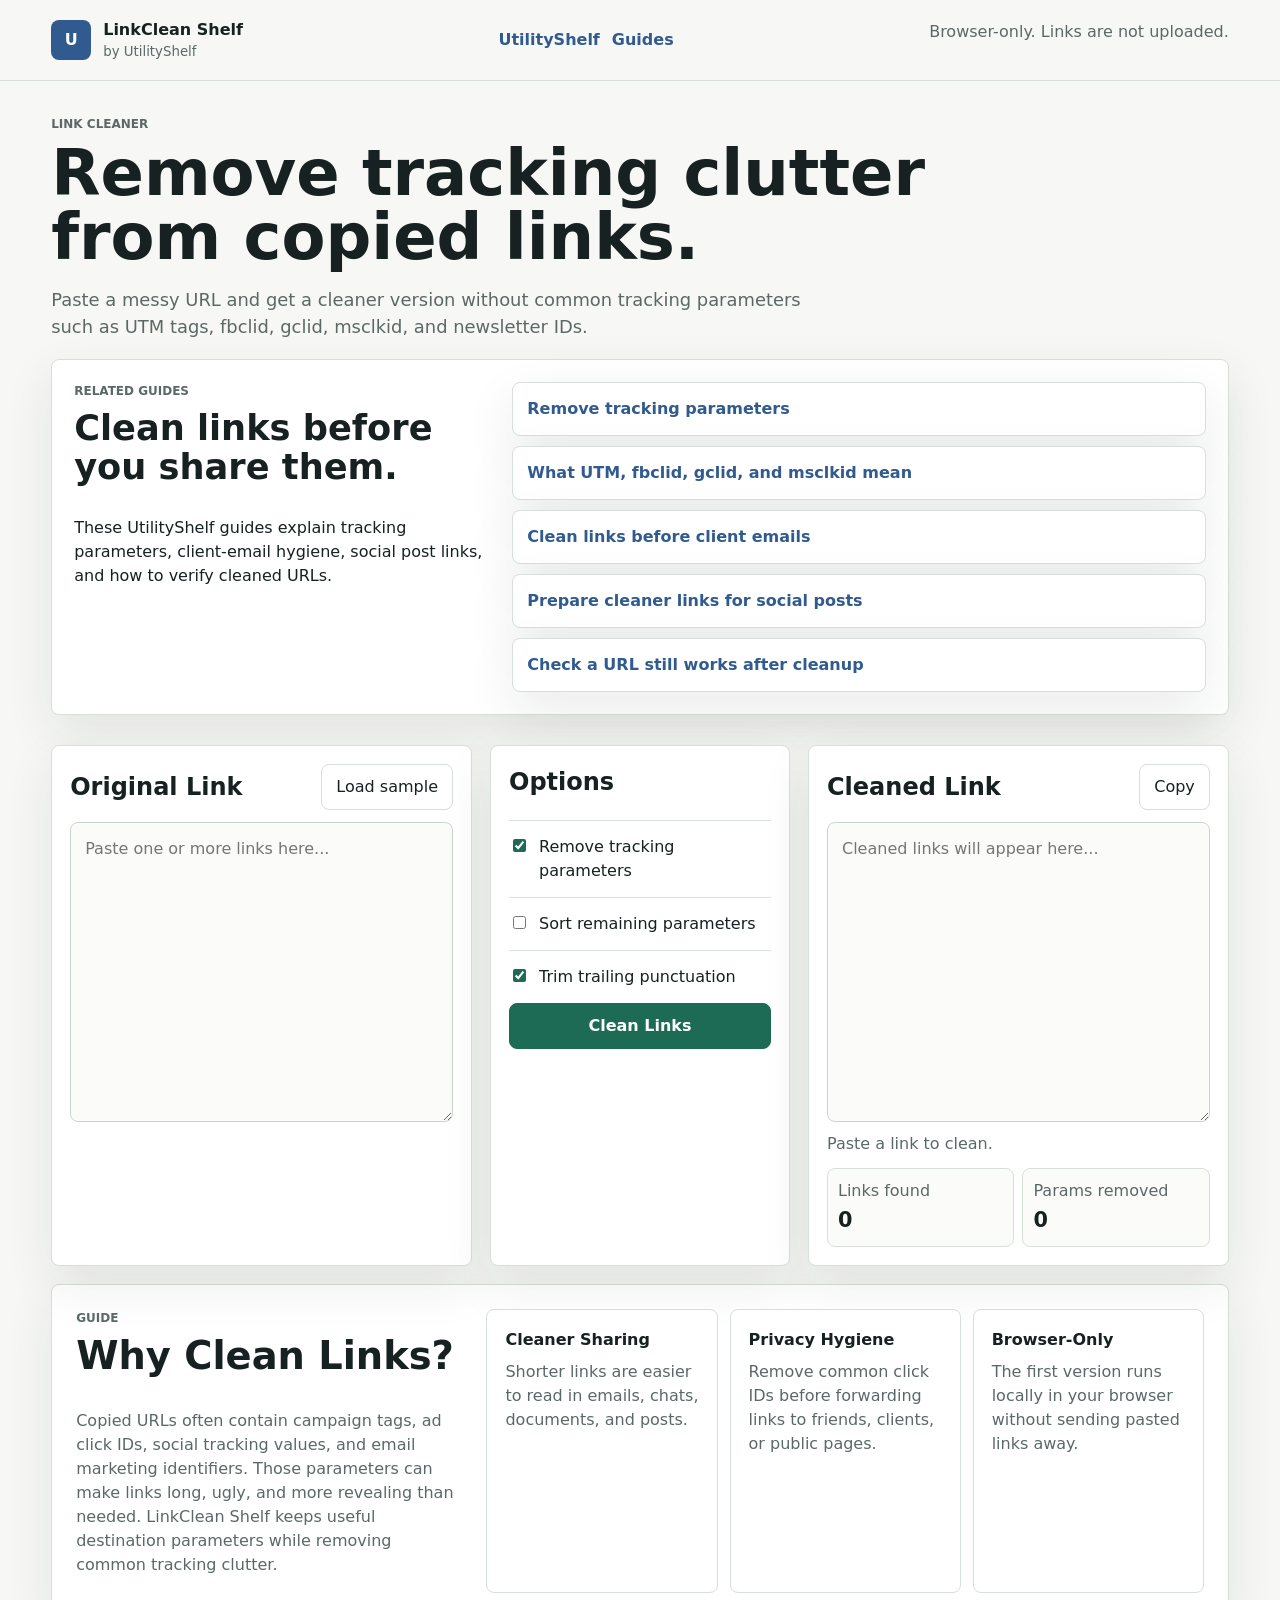
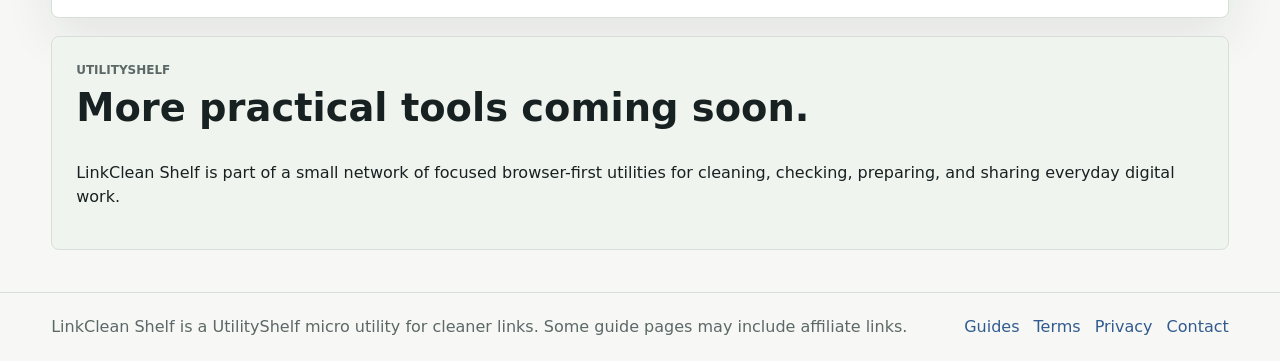
<file: index.html>
<!doctype html>
<html lang="en">
  <head>
    <meta charset="utf-8">
    <meta name="viewport" content="width=device-width, initial-scale=1">
    <title>LinkClean Shelf | Private Tracking Link Cleaner</title>
    <meta
      name="description"
      content="Clean tracking parameters from copied URLs in your browser before sharing links."
    >
    <meta property="og:title" content="LinkClean Shelf">
    <meta
      property="og:description"
      content="A browser-only UtilityShelf micro tool for cleaning tracking links before sharing."
    >
    <meta property="og:type" content="website">
    <meta property="og:url" content="https://linkclean.utilityshelf.site/">
    <link rel="canonical" href="https://linkclean.utilityshelf.site/">
    <link rel="stylesheet" href="styles.css?v=20260528-mvp1">
    <script type="application/ld+json">
      {
        "@context": "https://schema.org",
        "@type": "WebApplication",
        "name": "LinkClean Shelf",
        "applicationCategory": "ProductivityApplication",
        "operatingSystem": "Any",
        "url": "https://linkclean.utilityshelf.site/",
        "description": "A browser-only link cleaner for removing common tracking parameters before sharing URLs.",
        "offers": {
          "@type": "Offer",
          "price": "0",
          "priceCurrency": "GBP"
        }
      }
    </script>
  </head>
  <body>
    <header class="site-header">
      <a class="brand" href="#" aria-label="LinkClean Shelf home">
        <span class="brand-mark">U</span>
        <span>
          <strong>LinkClean Shelf</strong>
          <small>by UtilityShelf</small>
        </span>
      </a>
      <nav aria-label="Main">
        <a href="https://utilityshelf.site/">UtilityShelf</a>
        <a href="https://utilityshelf.site/guides">Guides</a>
      </nav>
      <p class="privacy-note">Browser-only. Links are not uploaded.</p>
    </header>

    <main>
      <section class="intro" aria-labelledby="page-title">
        <p class="eyebrow">Link cleaner</p>
        <h1 id="page-title">Remove tracking clutter from copied links.</h1>
        <p class="lede">
          Paste a messy URL and get a cleaner version without common tracking
          parameters such as UTM tags, fbclid, gclid, msclkid, and newsletter IDs.
        </p>
      </section>

      <section class="guide-links" aria-labelledby="guide-links-title">
        <div>
          <p class="eyebrow">Related guides</p>
          <h2 id="guide-links-title">Clean links before you share them.</h2>
          <p>
            These UtilityShelf guides explain tracking parameters, client-email hygiene,
            social post links, and how to verify cleaned URLs.
          </p>
        </div>
        <div class="guide-link-grid">
          <a href="https://utilityshelf.site/guides/remove-tracking-parameters">Remove tracking parameters</a>
          <a href="https://utilityshelf.site/guides/utm-fbclid-gclid-msclkid">What UTM, fbclid, gclid, and msclkid mean</a>
          <a href="https://utilityshelf.site/guides/clean-links-client-emails">Clean links before client emails</a>
          <a href="https://utilityshelf.site/guides/clean-links-social-posts">Prepare cleaner links for social posts</a>
          <a href="https://utilityshelf.site/guides/check-url-after-removing-tracking">Check a URL still works after cleanup</a>
        </div>
      </section>

      <section class="tool" aria-label="Link cleaning tool">
        <div class="panel">
          <div class="panel-heading">
            <h2>Original Link</h2>
            <button class="text-button" id="sampleButton" type="button">Load sample</button>
          </div>
          <textarea id="inputUrl" placeholder="Paste one or more links here..." aria-label="Original links"></textarea>
        </div>

        <div class="panel options">
          <h2>Options</h2>
          <label>
            <input type="checkbox" id="removeTracking" checked>
            <span>Remove tracking parameters</span>
          </label>
          <label>
            <input type="checkbox" id="sortParams">
            <span>Sort remaining parameters</span>
          </label>
          <label>
            <input type="checkbox" id="trimPunctuation" checked>
            <span>Trim trailing punctuation</span>
          </label>
          <button class="primary-button" id="cleanButton" type="button">Clean Links</button>
        </div>

        <div class="panel">
          <div class="panel-heading">
            <h2>Cleaned Link</h2>
            <button class="text-button" id="copyButton" type="button">Copy</button>
          </div>
          <textarea id="outputUrl" readonly placeholder="Cleaned links will appear here..." aria-label="Cleaned links"></textarea>
          <p class="status" id="statusMessage" role="status" aria-live="polite"></p>
          <dl class="summary" aria-label="Cleanup summary">
            <div>
              <dt>Links found</dt>
              <dd id="summaryLinks">0</dd>
            </div>
            <div>
              <dt>Params removed</dt>
              <dd id="summaryParams">0</dd>
            </div>
          </dl>
        </div>
      </section>

      <section class="guide" aria-labelledby="guide-title">
        <div>
          <p class="eyebrow">Guide</p>
          <h2 id="guide-title">Why Clean Links?</h2>
          <p>
            Copied URLs often contain campaign tags, ad click IDs, social tracking
            values, and email marketing identifiers. Those parameters can make links
            long, ugly, and more revealing than needed. LinkClean Shelf keeps useful
            destination parameters while removing common tracking clutter.
          </p>
        </div>
        <div class="cards">
          <article>
            <h3>Cleaner Sharing</h3>
            <p>Shorter links are easier to read in emails, chats, documents, and posts.</p>
          </article>
          <article>
            <h3>Privacy Hygiene</h3>
            <p>Remove common click IDs before forwarding links to friends, clients, or public pages.</p>
          </article>
          <article>
            <h3>Browser-Only</h3>
            <p>The first version runs locally in your browser without sending pasted links away.</p>
          </article>
        </div>
      </section>

      <section class="utilityshelf-note" aria-labelledby="utilityshelf-title">
        <div>
          <p class="eyebrow">UtilityShelf</p>
          <h2 id="utilityshelf-title">More practical tools coming soon.</h2>
          <p>
            LinkClean Shelf is part of a small network of focused browser-first
            utilities for cleaning, checking, preparing, and sharing everyday digital work.
          </p>
        </div>
      </section>
    </main>

    <footer>
      <div class="footer-inner">
        <p>LinkClean Shelf is a UtilityShelf micro utility for cleaner links. Some guide pages may include affiliate links.</p>
        <nav aria-label="Footer">
          <a href="https://utilityshelf.site/guides">Guides</a>
          <a href="/terms">Terms</a>
          <a href="/privacy">Privacy</a>
          <a href="/contact">Contact</a>
        </nav>
      </div>
    </footer>

    <script src="app.js?v=20260528-mvp1"></script>
    <!-- Cloudflare Web Analytics -->
    <script type="module" src="https://static.cloudflareinsights.com/beacon.min.js" data-cf-beacon='{"token": "104d69dafb54484bbb4e18e34d50c835"}'></script>
    <!-- End Cloudflare Web Analytics -->
  </body>
</html>
</file>
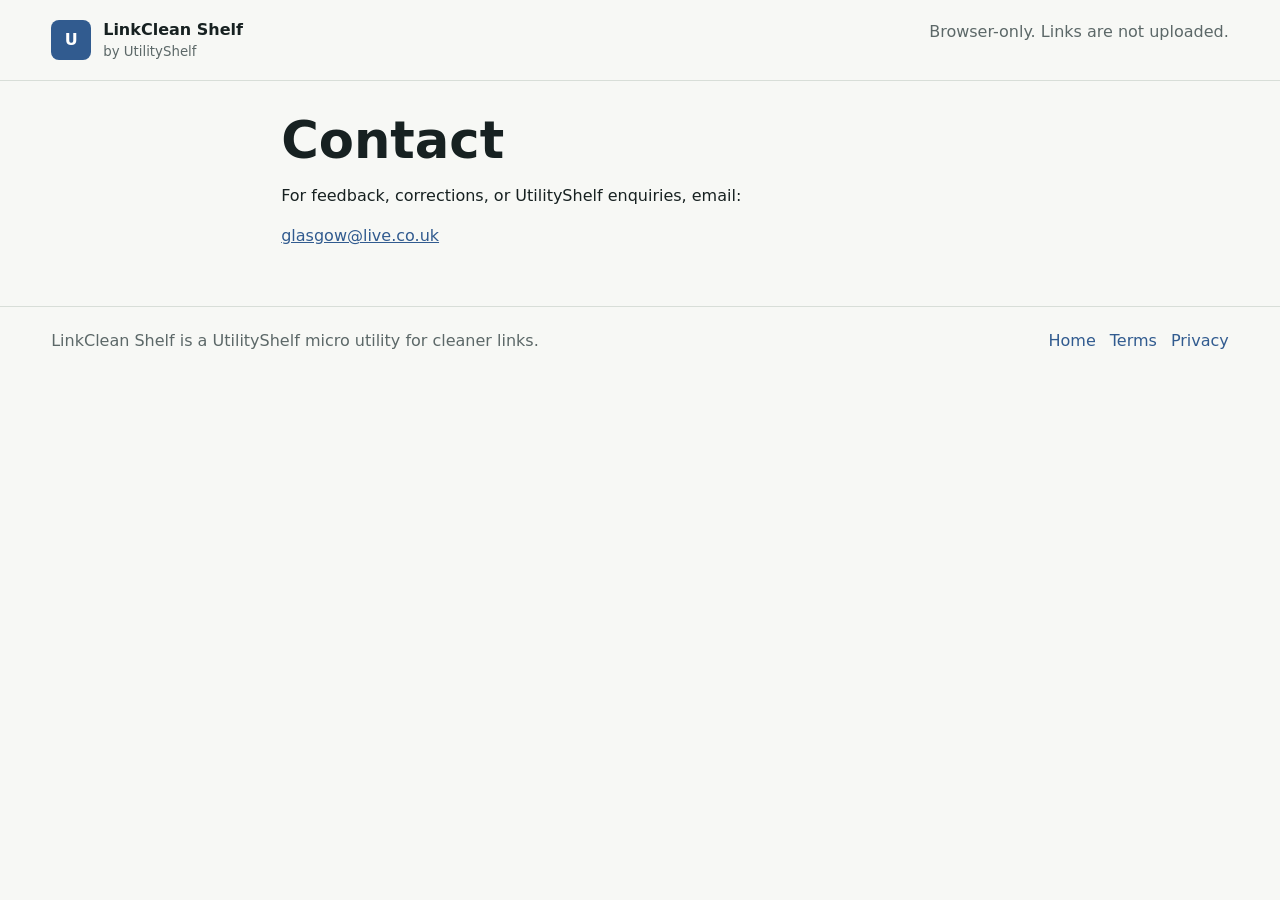
<file: contact.html>
<!doctype html>
<html lang="en">
  <head>
    <meta charset="utf-8">
    <meta name="viewport" content="width=device-width, initial-scale=1">
    <title>Contact | LinkClean Shelf</title>
    <meta name="description" content="Contact LinkClean Shelf.">
    <link rel="canonical" href="https://linkclean.utilityshelf.site/contact">
    <link rel="stylesheet" href="styles.css?v=20260528-mvp1">
  </head>
  <body>
    <header class="site-header">
      <a class="brand" href="/" aria-label="LinkClean Shelf home">
        <span class="brand-mark">U</span>
        <span>
          <strong>LinkClean Shelf</strong>
          <small>by UtilityShelf</small>
        </span>
      </a>
      <p class="privacy-note">Browser-only. Links are not uploaded.</p>
    </header>
    <main class="legal-page">
      <h1>Contact</h1>
      <p>For feedback, corrections, or UtilityShelf enquiries, email:</p>
      <p><a href="mailto:glasgow@live.co.uk">glasgow@live.co.uk</a></p>
    </main>
    <footer>
      <div class="footer-inner">
        <p>LinkClean Shelf is a UtilityShelf micro utility for cleaner links.</p>
        <nav aria-label="Footer">
          <a href="/">Home</a>
          <a href="/terms">Terms</a>
          <a href="/privacy">Privacy</a>
        </nav>
      </div>
    </footer>
    <!-- Cloudflare Web Analytics -->
    <script type="module" src="https://static.cloudflareinsights.com/beacon.min.js" data-cf-beacon='{"token": "104d69dafb54484bbb4e18e34d50c835"}'></script>
    <!-- End Cloudflare Web Analytics -->
  </body>
</html>
</file>
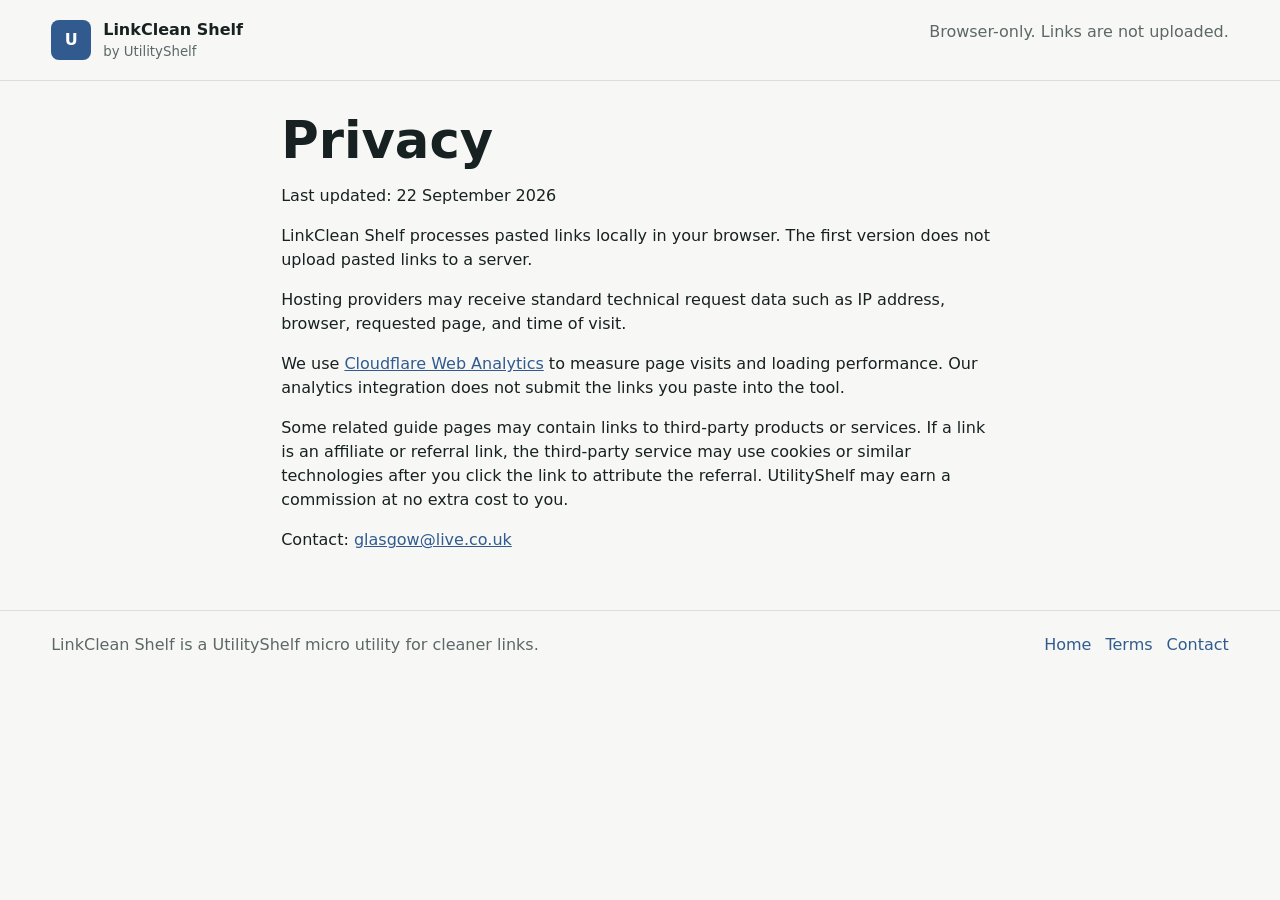
<file: privacy.html>
<!doctype html>
<html lang="en">
  <head>
    <meta charset="utf-8">
    <meta name="viewport" content="width=device-width, initial-scale=1">
    <title>Privacy | LinkClean Shelf</title>
    <meta name="description" content="Privacy information for LinkClean Shelf.">
    <link rel="canonical" href="https://linkclean.utilityshelf.site/privacy">
    <link rel="stylesheet" href="styles.css?v=20260528-mvp1">
  </head>
  <body>
    <header class="site-header">
      <a class="brand" href="/" aria-label="LinkClean Shelf home">
        <span class="brand-mark">U</span>
        <span>
          <strong>LinkClean Shelf</strong>
          <small>by UtilityShelf</small>
        </span>
      </a>
      <p class="privacy-note">Browser-only. Links are not uploaded.</p>
    </header>
    <main class="legal-page">
      <h1>Privacy</h1>
      <p>Last updated: 22 September 2026</p>
      <p>LinkClean Shelf processes pasted links locally in your browser. The first version does not upload pasted links to a server.</p>
      <p>Hosting providers may receive standard technical request data such as IP address, browser, requested page, and time of visit.</p>
      <p>We use <a href="https://developers.cloudflare.com/web-analytics/about/">Cloudflare Web Analytics</a> to measure page visits and loading performance. Our analytics integration does not submit the links you paste into the tool.</p>
      <p>Some related guide pages may contain links to third-party products or services. If a link is an affiliate or referral link, the third-party service may use cookies or similar technologies after you click the link to attribute the referral. UtilityShelf may earn a commission at no extra cost to you.</p>
      <p>Contact: <a href="mailto:glasgow@live.co.uk">glasgow@live.co.uk</a></p>
    </main>
    <footer>
      <div class="footer-inner">
        <p>LinkClean Shelf is a UtilityShelf micro utility for cleaner links.</p>
        <nav aria-label="Footer">
          <a href="/">Home</a>
          <a href="/terms">Terms</a>
          <a href="/contact">Contact</a>
        </nav>
      </div>
    </footer>
    <!-- Cloudflare Web Analytics -->
    <script type="module" src="https://static.cloudflareinsights.com/beacon.min.js" data-cf-beacon='{"token": "104d69dafb54484bbb4e18e34d50c835"}'></script>
    <!-- End Cloudflare Web Analytics -->
  </body>
</html>
</file>
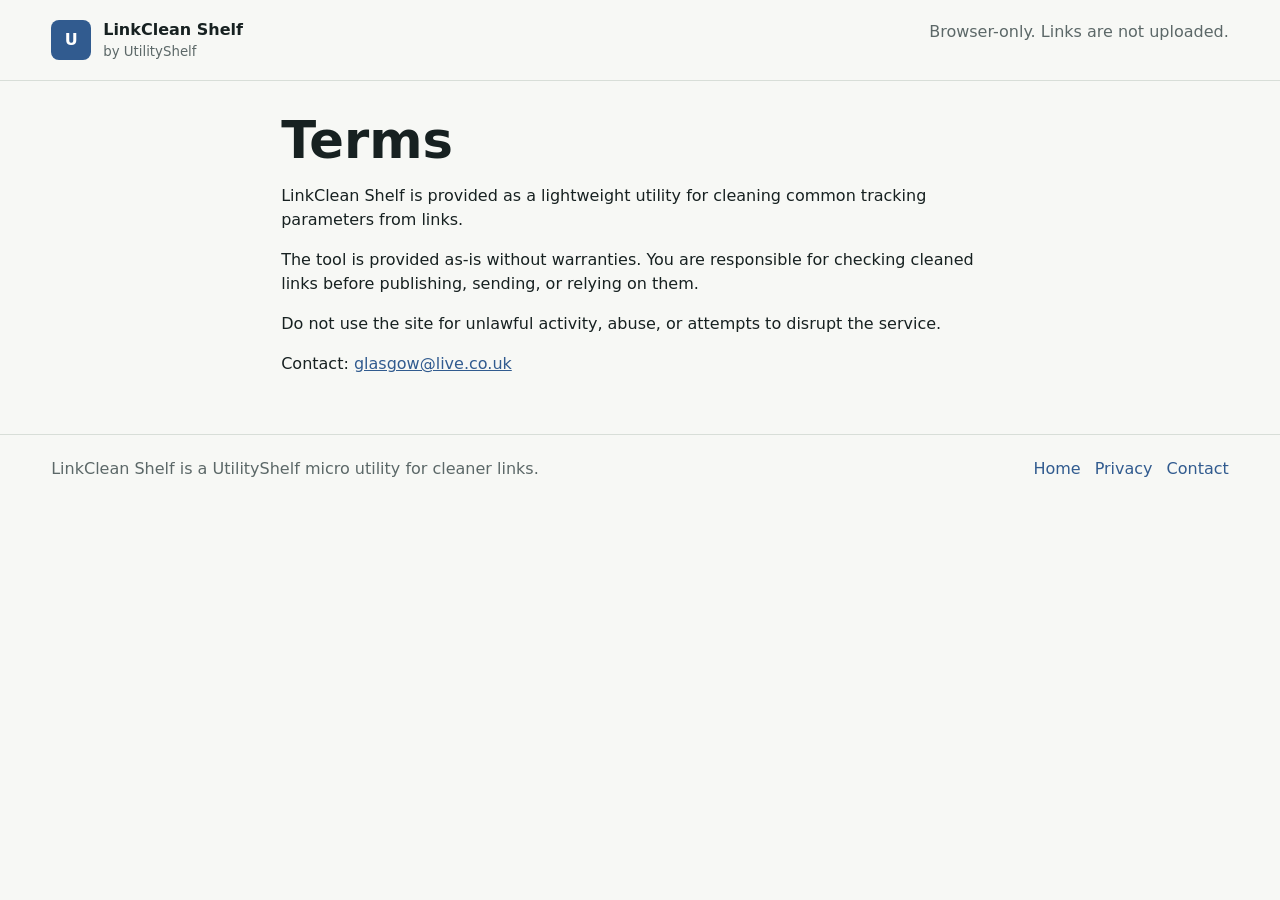
<file: terms.html>
<!doctype html>
<html lang="en">
  <head>
    <meta charset="utf-8">
    <meta name="viewport" content="width=device-width, initial-scale=1">
    <title>Terms | LinkClean Shelf</title>
    <meta name="description" content="Terms for using LinkClean Shelf.">
    <link rel="canonical" href="https://linkclean.utilityshelf.site/terms">
    <link rel="stylesheet" href="styles.css?v=20260528-mvp1">
  </head>
  <body>
    <header class="site-header">
      <a class="brand" href="/" aria-label="LinkClean Shelf home">
        <span class="brand-mark">U</span>
        <span>
          <strong>LinkClean Shelf</strong>
          <small>by UtilityShelf</small>
        </span>
      </a>
      <p class="privacy-note">Browser-only. Links are not uploaded.</p>
    </header>
    <main class="legal-page">
      <h1>Terms</h1>
      <p>LinkClean Shelf is provided as a lightweight utility for cleaning common tracking parameters from links.</p>
      <p>The tool is provided as-is without warranties. You are responsible for checking cleaned links before publishing, sending, or relying on them.</p>
      <p>Do not use the site for unlawful activity, abuse, or attempts to disrupt the service.</p>
      <p>Contact: <a href="mailto:glasgow@live.co.uk">glasgow@live.co.uk</a></p>
    </main>
    <footer>
      <div class="footer-inner">
        <p>LinkClean Shelf is a UtilityShelf micro utility for cleaner links.</p>
        <nav aria-label="Footer">
          <a href="/">Home</a>
          <a href="/privacy">Privacy</a>
          <a href="/contact">Contact</a>
        </nav>
      </div>
    </footer>
    <!-- Cloudflare Web Analytics -->
    <script type="module" src="https://static.cloudflareinsights.com/beacon.min.js" data-cf-beacon='{"token": "104d69dafb54484bbb4e18e34d50c835"}'></script>
    <!-- End Cloudflare Web Analytics -->
  </body>
</html>
</file>
<file: styles.css>
:root {
  --ink: #172121;
  --muted: #5c6868;
  --paper: #f7f8f5;
  --panel: #ffffff;
  --line: #d8ded8;
  --green: #1d6b55;
  --green-dark: #124838;
  --blue: #315b8f;
  --coral: #d85b3f;
  --shadow: 0 18px 50px rgba(23, 33, 33, 0.09);
}

* {
  box-sizing: border-box;
}

body {
  margin: 0;
  background: var(--paper);
  color: var(--ink);
  font-family: Inter, ui-sans-serif, system-ui, -apple-system, BlinkMacSystemFont, "Segoe UI", sans-serif;
  line-height: 1.5;
}

button,
textarea,
input {
  font: inherit;
}

button {
  cursor: pointer;
}

.site-header {
  align-items: center;
  border-bottom: 1px solid var(--line);
  display: flex;
  gap: 24px;
  justify-content: space-between;
  padding: 18px clamp(18px, 4vw, 56px);
}

.brand {
  align-items: center;
  color: inherit;
  display: inline-flex;
  gap: 12px;
  text-decoration: none;
}

.brand-mark {
  align-items: center;
  background: var(--blue);
  border-radius: 8px;
  color: white;
  display: inline-flex;
  font-weight: 800;
  height: 40px;
  justify-content: center;
  width: 40px;
}

.brand strong,
.brand small {
  display: block;
}

.brand small,
.privacy-note,
.eyebrow,
.lede,
.guide p,
.status,
.summary dt,
footer {
  color: var(--muted);
}

.site-header nav {
  display: flex;
  flex-wrap: wrap;
  gap: 12px;
}

.site-header nav a {
  color: var(--blue);
  font-weight: 800;
  text-decoration: none;
}

main {
  margin: 0 auto;
  max-width: 1380px;
  padding: 34px clamp(18px, 4vw, 56px) 42px;
}

.eyebrow {
  font-size: 0.75rem;
  font-weight: 800;
  margin: 0 0 8px;
  text-transform: uppercase;
}

h1,
h2,
h3,
p {
  margin-top: 0;
}

h1 {
  font-size: clamp(2.1rem, 5vw, 4.4rem);
  line-height: 1;
  margin-bottom: 18px;
  max-width: 950px;
}

.lede {
  font-size: 1.12rem;
  max-width: 780px;
}

.tool {
  display: grid;
  gap: 18px;
  grid-template-columns: minmax(260px, 1fr) minmax(230px, 300px) minmax(260px, 1fr);
  margin-top: 30px;
}

.panel,
.guide,
.cards article,
.guide-links,
.guide-link-grid a {
  background: var(--panel);
  border: 1px solid var(--line);
  border-radius: 8px;
  box-shadow: var(--shadow);
}

.panel {
  padding: 18px;
}

.panel-heading {
  align-items: center;
  display: flex;
  gap: 12px;
  justify-content: space-between;
  margin-bottom: 12px;
}

.panel-heading h2 {
  margin-bottom: 0;
}

textarea {
  background: #fbfcfa;
  border: 1px solid #cbd4ce;
  border-radius: 8px;
  color: var(--ink);
  display: block;
  min-height: 300px;
  outline: none;
  padding: 14px;
  resize: vertical;
  width: 100%;
}

textarea:focus {
  border-color: var(--green);
  box-shadow: 0 0 0 3px rgba(29, 107, 85, 0.16);
}

.options label {
  align-items: start;
  border-top: 1px solid var(--line);
  display: flex;
  gap: 10px;
  padding: 14px 0;
}

.options input {
  accent-color: var(--green);
  margin-top: 4px;
}

.primary-button,
.text-button {
  border-radius: 8px;
  min-height: 42px;
  padding: 10px 14px;
}

.primary-button {
  background: var(--green);
  border: 1px solid var(--green);
  color: white;
  font-weight: 800;
  width: 100%;
}

.primary-button:hover {
  background: var(--green-dark);
}

.text-button {
  background: white;
  border: 1px solid var(--line);
  color: var(--ink);
}

.status {
  min-height: 24px;
  margin: 10px 0 0;
}

.summary {
  display: grid;
  gap: 8px;
  grid-template-columns: repeat(2, minmax(0, 1fr));
  margin: 12px 0 0;
}

.summary div {
  background: #fbfcfa;
  border: 1px solid var(--line);
  border-radius: 8px;
  padding: 10px;
}

.summary dd {
  font-size: 1.3rem;
  font-weight: 800;
  margin: 2px 0 0;
}

.guide,
.utilityshelf-note {
  display: grid;
  gap: 24px;
  grid-template-columns: minmax(230px, 0.7fr) minmax(0, 1.3fr);
  margin-top: 18px;
  padding: 24px;
}

.guide h2,
.utilityshelf-note h2 {
  font-size: clamp(1.7rem, 3vw, 2.4rem);
  line-height: 1.1;
}

.utilityshelf-note {
  background: #f0f4ef;
  border: 1px solid var(--line);
  border-radius: 8px;
  box-shadow: none;
  grid-template-columns: 1fr;
}

.cards {
  display: grid;
  gap: 12px;
  grid-template-columns: repeat(3, minmax(0, 1fr));
}

.cards article {
  box-shadow: none;
  padding: 18px;
}

.cards h3 {
  font-size: 1rem;
  margin-bottom: 8px;
}

.guide-links {
  display: grid;
  gap: 22px;
  grid-template-columns: minmax(240px, 0.75fr) minmax(0, 1.25fr);
  margin-top: 18px;
  padding: 22px;
}

.guide-links h2 {
  font-size: clamp(1.5rem, 3vw, 2.2rem);
  line-height: 1.12;
}

.guide-link-grid {
  display: grid;
  gap: 10px;
}

.guide-link-grid a {
  color: var(--blue);
  font-weight: 800;
  padding: 14px;
  text-decoration: none;
}

.legal-page {
  max-width: 820px;
}

.legal-page h1 {
  font-size: clamp(2rem, 5vw, 3.2rem);
}

.legal-page a,
footer a {
  color: var(--blue);
}

footer {
  border-top: 1px solid var(--line);
  padding: 22px clamp(18px, 4vw, 56px);
}

.footer-inner {
  align-items: center;
  display: flex;
  gap: 16px;
  justify-content: space-between;
  margin: 0 auto;
  max-width: 1380px;
}

footer p {
  margin: 0;
}

footer nav {
  display: flex;
  flex-wrap: wrap;
  gap: 14px;
}

footer a {
  text-decoration: none;
}

@media (max-width: 1020px) {
  .tool,
  .guide,
  .utilityshelf-note,
  .guide-links,
  .cards {
    grid-template-columns: 1fr;
  }
}

@media (max-width: 620px) {
  .site-header {
    align-items: flex-start;
    flex-direction: column;
  }

  h1 {
    font-size: 2.25rem;
  }

  .footer-inner {
    align-items: flex-start;
    flex-direction: column;
  }
}
</file>
